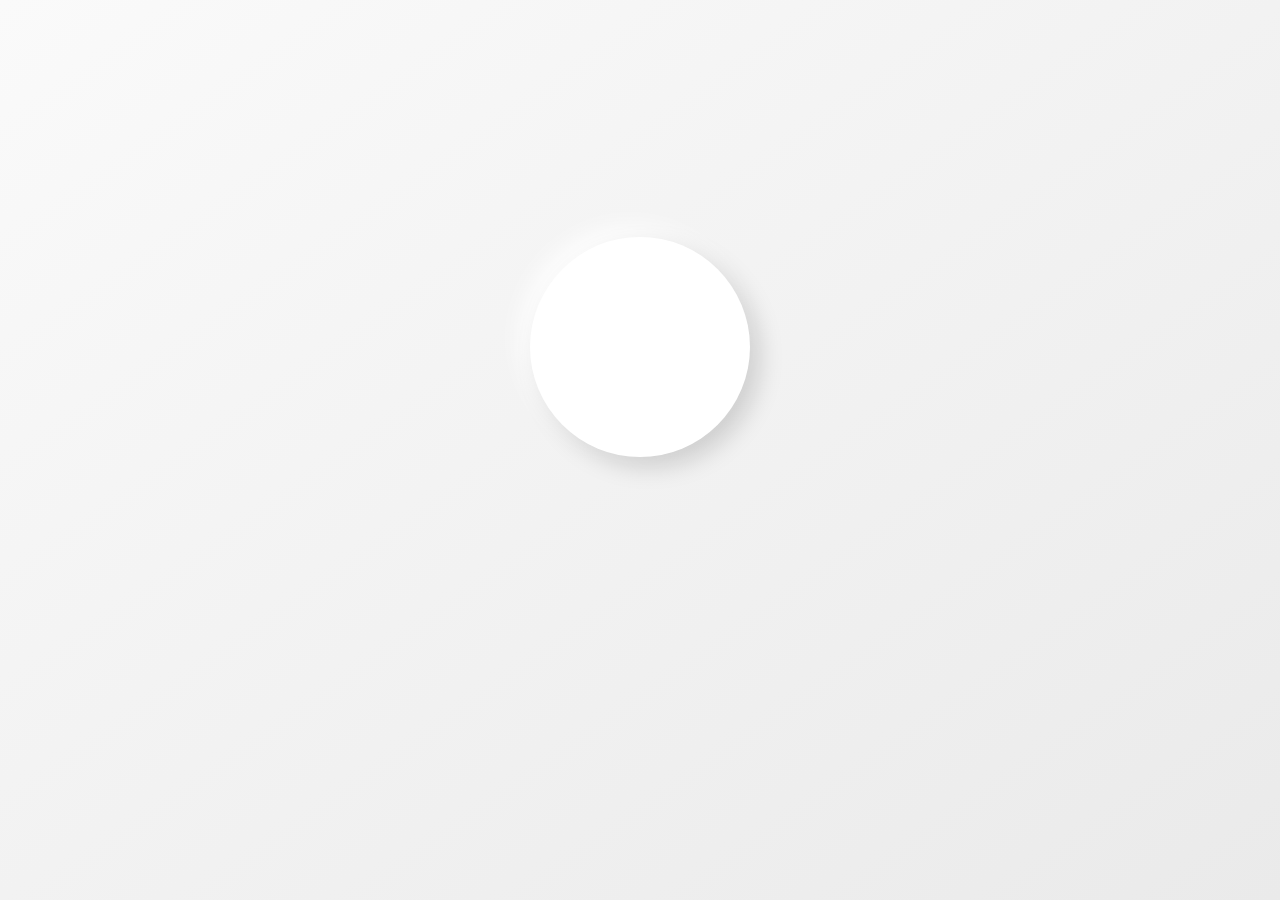
<file: index.html>
<!doctype html>
<html>
<head>
  <meta charset="utf-8" />
  <meta name="viewport" content="width=device-width, initial-scale=1" />
  <title>ARTifacts — Welcome</title>

  <link rel="stylesheet" href="style.css">

  <style>
    /* Fullscreen layout */
    body {
      display: flex;
      justify-content: center;
      align-items: center;
      height: 100vh;
      padding: 0;
      overflow: hidden;
      background: linear-gradient(145deg, #fafafa, #eaeaea);
    }

    .intro-container {
      text-align: center;
      animation: fadeIn 1.5s ease forwards;
    }

    /* Animated morphism blob */
    .blob {
      width: 220px;
      height: 220px;
      margin: 0 auto 30px auto;
      background: #ffffff;
      border-radius: 50%;
      box-shadow:
        10px 10px 25px rgba(0,0,0,0.15),
        -10px -10px 25px rgba(255,255,255,0.9);
      animation: morph 6s ease-in-out infinite;
    }

    @keyframes morph {
      0% { border-radius: 55% 45% 60% 40% / 60% 50% 55% 45%; }
      50% { border-radius: 45% 55% 40% 60% / 45% 55% 40% 60%; }
      100% { border-radius: 55% 45% 60% 40% / 60% 50% 55% 45%; }
    }

    h1 {
      font-size: 38px;
      font-weight: 800;
      margin-bottom: 15px;
      opacity: 0;
      animation: fadeInUp 1.5s ease forwards 0.6s;
    }

    p {
      opacity: 0;
      animation: fadeInUp 1.5s ease forwards 1s;
    }

    /* Fade animations */
    @keyframes fadeIn {
      from { opacity: 0; }
      to { opacity: 1; }
    }

    @keyframes fadeInUp {
      from { opacity: 0; transform: translateY(10px); }
      to { opacity: 1; transform: translateY(0); }
    }

    .enter-btn {
      margin-top: 25px;
      opacity: 0;
      animation: fadeInUp 1.5s ease forwards 1.4s;
    }
  </style>
</head>

<body>

  <div class="intro-container">
    <div class="blob"></div>

    <h1>ARTifacts</h1>
    <p>Augmented Reality Art Experience</p>

    <a href="login.html" class="enter-btn">Enter</a>
  </div>

</body>
</html>
</file>
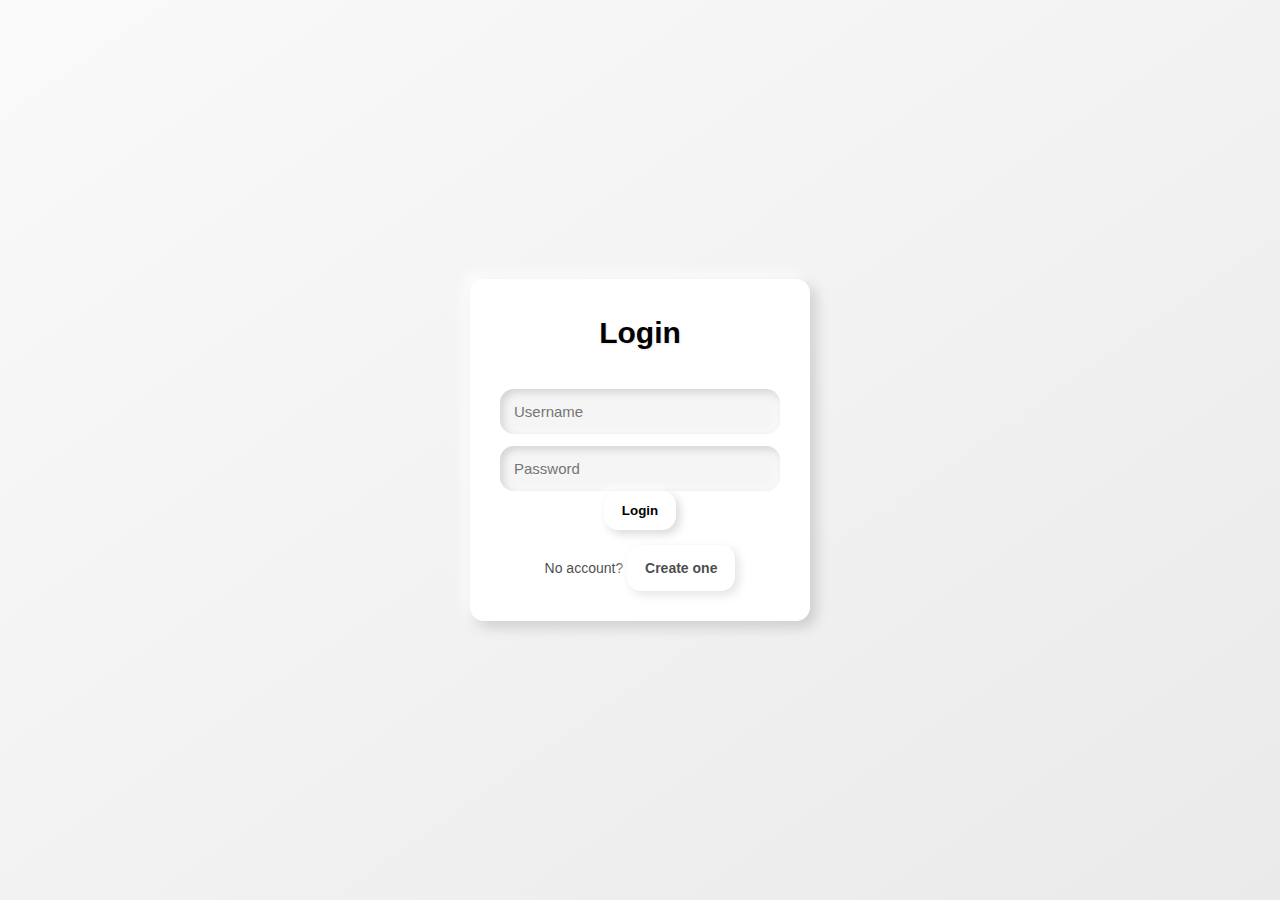
<file: artist.html>
<!doctype html>
<html>
<head>
  <meta charset="utf-8"/>
  <meta name="viewport" content="width=device-width,initial-scale=1"/>
  <title>Artist Portfolio — ARTifacts</title>

  <link rel="stylesheet" href="style.css">

  <style>
    .top-bar {
      display: flex;
      justify-content: space-between;
      align-items: center;
      margin-bottom: 20px;
    }
  </style>
</head>

<body>

<!-- Top Navigation -->
<div class="top-bar">
  <a href="home.html" class="back-btn">← Back</a>
  <button onclick="logout()">Logout</button>
</div>

<h1>Artist Portfolio</h1>

<div class="profile-display">

  <img id="artistPic" class="profile-display-pic" src="">

  <h2 id="artistDisplayName"></h2>

  <p id="artistDisplayBio" class="artist-bio"></p>

</div>

<h2>Artworks</h2>

<div id="artGallery" class="gallery-grid"></div>

<script src="script.js"></script>

<script>
  // Must be logged in
  if (!localStorage.getItem("currentUser")) {
    window.location.href = "login.html";
  }

  // Load the artist's portfolio content
  loadPortfolio();

  function logout() {
    localStorage.removeItem("currentUser");
    window.location.href = "login.html";
  }
</script>

</body>
</html>
</file>
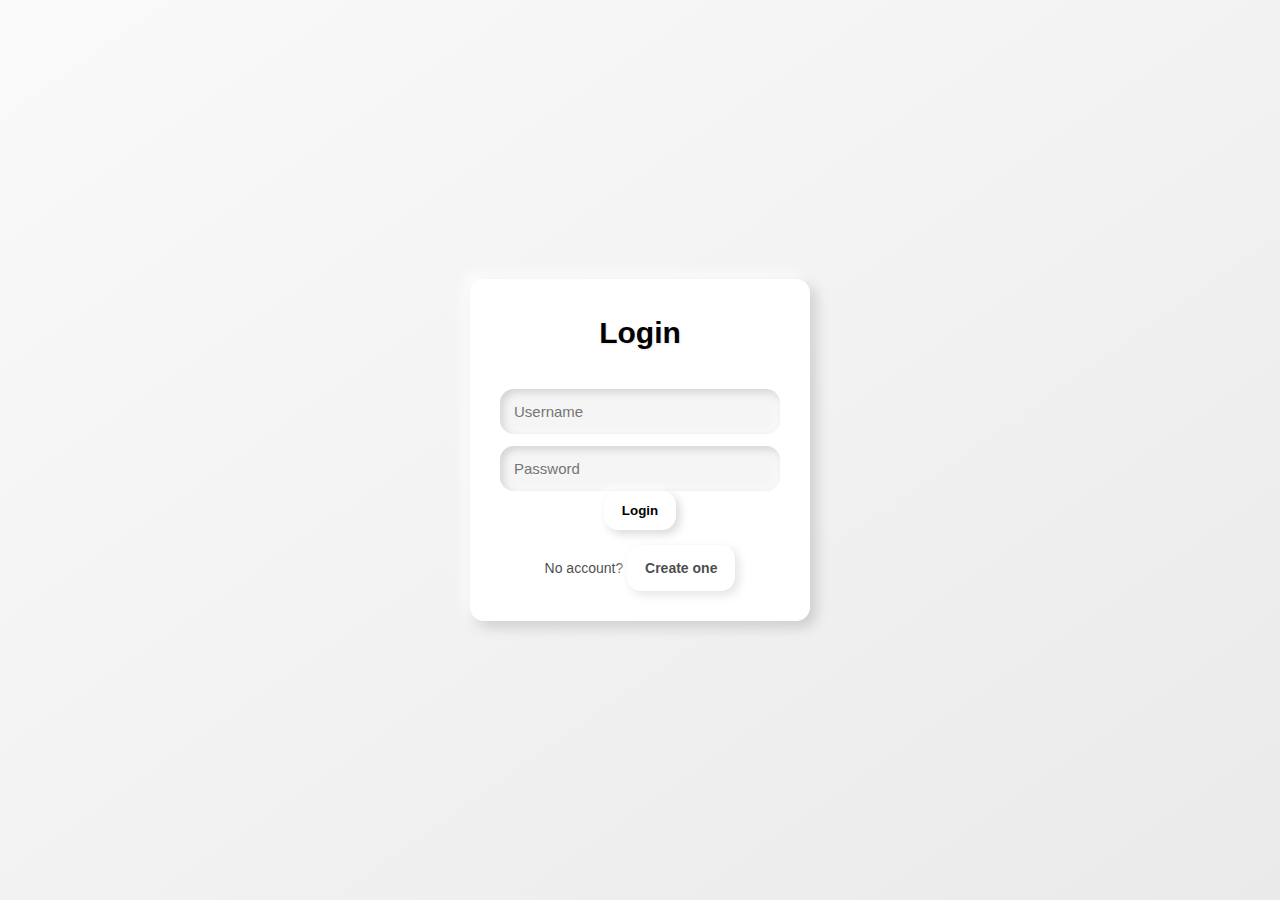
<file: home.html>
<!doctype html>
<html>
<head>
  <meta charset="utf-8" />
  <meta name="viewport" content="width=device-width,initial-scale=1" />
  <title>ARTifacts — Home</title>

  <link rel="stylesheet" href="style.css">

  <style>
    .top-bar {
      display: flex;
      justify-content: space-between;
      align-items: center;
      margin-bottom: 25px;
    }
    .logout-btn {
      padding: 10px 16px;
    }
  </style>
</head>

<body>

  <div class="top-bar">
    <h1 id="welcomeTitle">ARTifacts</h1>
    <button class="logout-btn" onclick="logout()">Logout</button>
  </div>

  <p style="margin-bottom:20px; max-width:500px;">
    Welcome to your AR art workspace (made by: Besares, Mallo Tabjan
    ).
  </p>

  <div class="nav-box">
    <a href="profile.html">Artist Profile</a>
    <a href="upload.html">Upload / Manage Artworks</a>
    <a href="artist.html">View Artist Portfolio</a>
    <a href="ar.html">View in AR</a>
  </div>

  <script>
    // Check login
    const currentUser = localStorage.getItem("currentUser");

    if (!currentUser) {
      window.location.href = "login.html";
    }

    // Update greeting with artist's username
    document.getElementById("welcomeTitle").innerText =
      "ARTifacts — " + currentUser;

    function logout() {
      localStorage.removeItem("currentUser");
      window.location.href = "login.html";
    }
  </script>

</body>
</html>
</file>
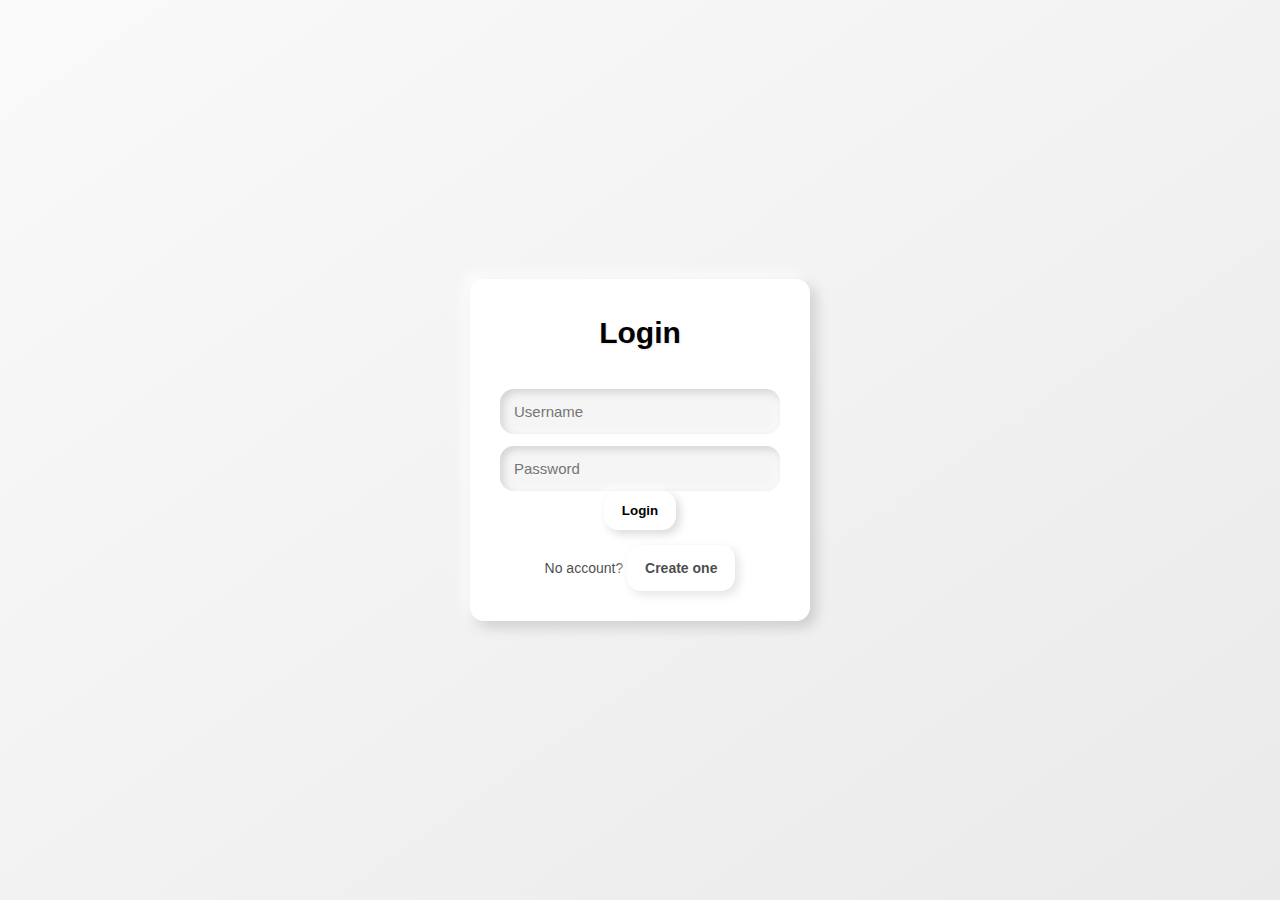
<file: login.html>
<!doctype html>
<html>
<head>
  <meta charset="utf-8" />
  <meta name="viewport" content="width=device-width, initial-scale=1" />
  <title>Login — ARTifacts</title>

  <link rel="stylesheet" href="style.css">

  <style>
    body {
      display: flex;
      justify-content: center;
      align-items: center;
      height: 100vh;
      padding: 0;
      background: linear-gradient(145deg, #fafafa, #eaeaea);
    }

    .login-box {
      width: 340px;
      padding: 30px;
      text-align: center;

      background: #fff;
      border-radius: 14px;
      box-shadow:
        6px 6px 14px rgba(0,0,0,0.15),
        -6px -6px 14px rgba(255,255,255,0.9);
    }

    h1 {
      margin-bottom: 20px;
      font-size: 30px;
      font-weight: 800;
    }

    input {
      margin-top: 15px;
    }

    .small-text {
      margin-top: 15px;
      font-size: 14px;
      opacity: 0.7;
    }
  </style>
</head>

<body>

  <div class="login-box">
    <h1>Login</h1>

    <input type="text" id="loginUser" placeholder="Username">

    <input type="password" id="loginPass" placeholder="Password">

    <button onclick="loginUser()">Login</button>

    <p class="small-text">
      No account? <a href="signup.html">Create one</a>
    </p>
  </div>

  <script>
    // Load artists or fallback to empty obj
    function loadArtists() {
      return JSON.parse(localStorage.getItem("artists") || "{}");
    }

    function loginUser() {
      const user = loginUser.value;
    }

    function loginUser() {
      const username = document.getElementById("loginUser").value.trim();
      const password = document.getElementById("loginPass").value.trim();

      if (!username || !password) {
        alert("Enter your username and password.");
        return;
      }

      const artists = loadArtists();

      if (!artists[username]) {
        alert("User does not exist.");
        return;
      }

      if (artists[username].password !== password) {
        alert("Incorrect password.");
        return;
      }

      // Save current logged-in user
      localStorage.setItem("currentUser", username);

      // Redirect to main dashboard (your old index page)
      window.location.href = "home.html";
    }
  </script>

</body>
</html>
</file>
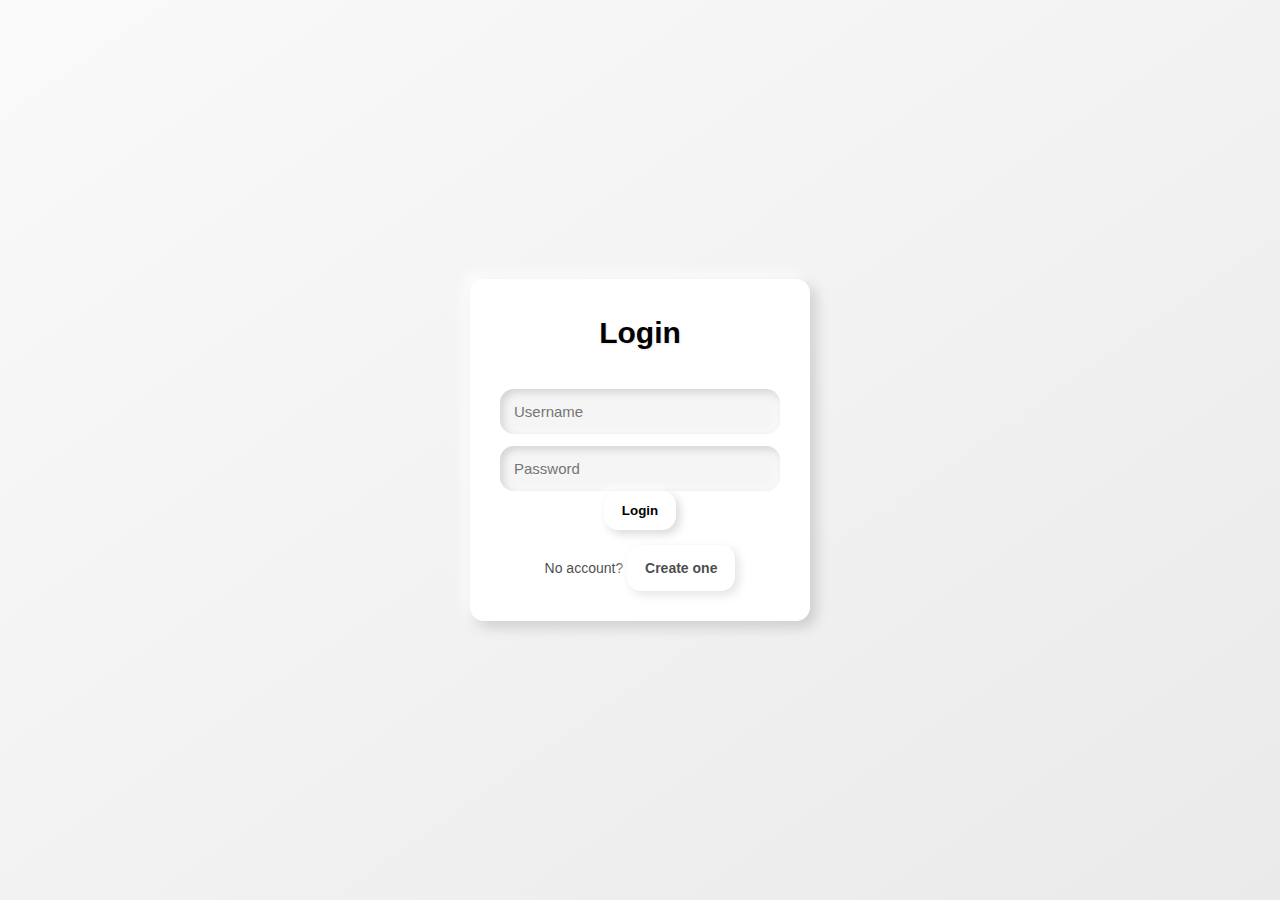
<file: profile.html>
<!doctype html>
<html>
<head>
  <meta charset="utf-8"/>
  <meta name="viewport" content="width=device-width,initial-scale=1"/>
  <title>Artist Profile — ARTifacts</title>

  <link rel="stylesheet" href="style.css">

  <style>
    .top-bar {
      display: flex;
      justify-content: space-between;
      align-items: center;
      margin-bottom: 20px;
    }
  </style>
</head>

<body>

<!-- Top Bar -->
<div class="top-bar">
  <a href="home.html" class="back-btn">← Back</a>
  <button onclick="logout()">Logout</button>
</div>

<h1>Artist Profile</h1>

<div class="profile-container">

  <!-- Profile Picture Section -->
  <div class="profile-pic-box">
    <img id="profilePic" src="">
    <input type="file" id="profilePicInput" accept="image/*">
    <button onclick="saveProfilePic()">Save Profile Picture</button>
  </div>

  <!-- Name -->
  <label>Artist Name</label>
  <input type="text" id="artistName">

  <!-- Bio -->
  <label>Bio</label>
  <textarea id="artistBio" rows="5"></textarea>

  <button onclick="saveProfile()">Save Profile</button>

</div>

<script src="script.js"></script>

<script>
  // Redirect if not logged in
  if (!localStorage.getItem("currentUser")) {
    window.location.href = "login.html";
  }

  // Load current artist profile details
  loadProfile();

  function logout() {
    localStorage.removeItem("currentUser");
    window.location.href = "login.html";
  }
</script>

</body>
</html>
</file>
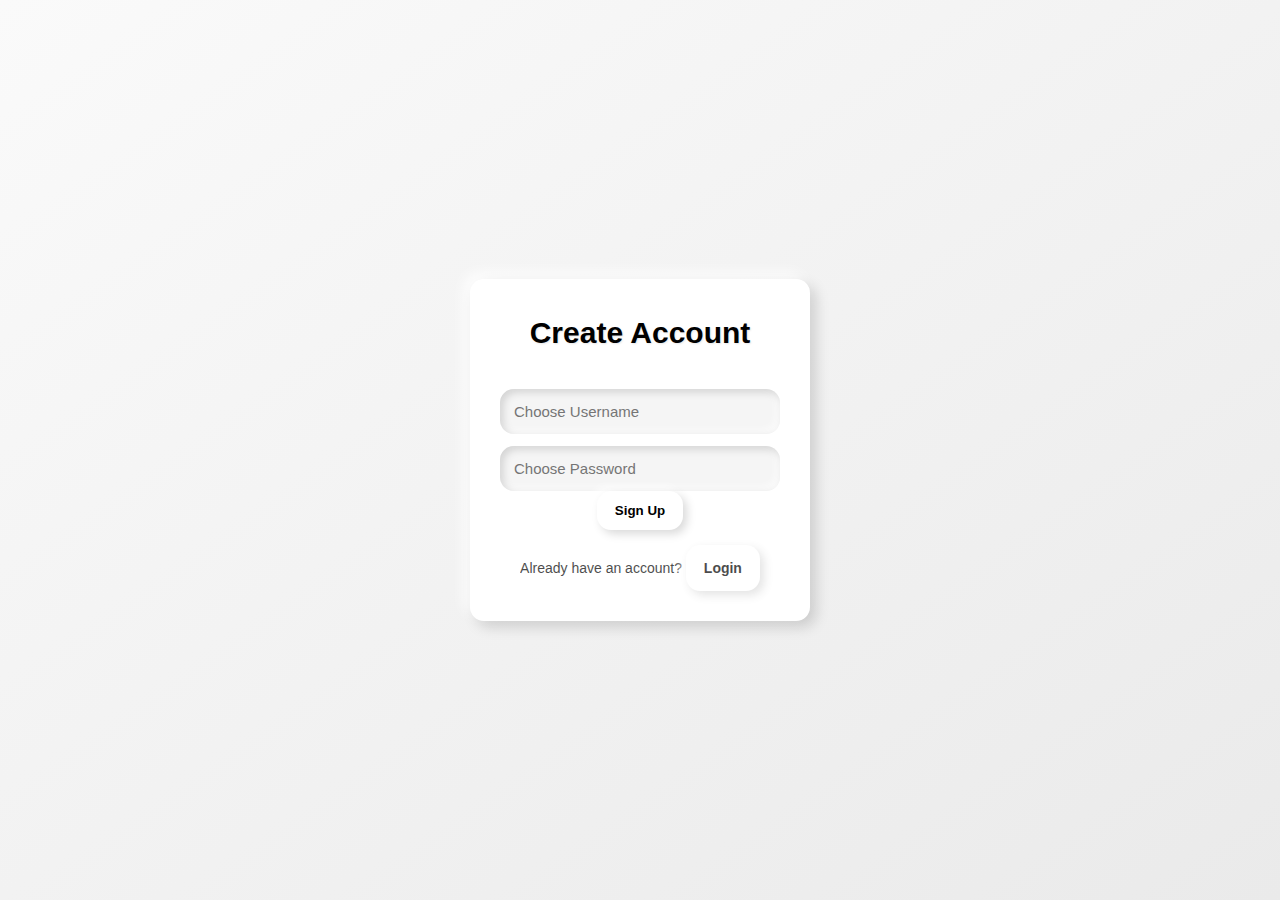
<file: signup.html>
<!doctype html>
<html>
<head>
  <meta charset="utf-8" />
  <meta name="viewport" content="width=device-width, initial-scale=1" />
  <title>Sign Up — ARTifacts</title>

  <link rel="stylesheet" href="style.css">

  <style>
    body {
      display: flex;
      justify-content: center;
      align-items: center;
      height: 100vh;
      padding: 0;
      background: linear-gradient(145deg, #fafafa, #eaeaea);
    }

    .signup-box {
      width: 340px;
      padding: 30px;
      text-align: center;

      background: #fff;
      border-radius: 14px;
      box-shadow:
        6px 6px 14px rgba(0,0,0,0.15),
        -6px -6px 14px rgba(255,255,255,0.9);
    }

    h1 {
      margin-bottom: 20px;
      font-size: 30px;
      font-weight: 800;
    }

    input {
      margin-top: 15px;
    }

    .small-text {
      margin-top: 15px;
      font-size: 14px;
      opacity: 0.7;
    }
  </style>
</head>

<body>

  <div class="signup-box">
    <h1>Create Account</h1>

    <input type="text" id="newUser" placeholder="Choose Username">

    <input type="password" id="newPass" placeholder="Choose Password">

    <button onclick="createAccount()">Sign Up</button>

    <p class="small-text">
      Already have an account? <a href="login.html">Login</a>
    </p>
  </div>

  <script>
    function loadArtists() {
      return JSON.parse(localStorage.getItem("artists") || "{}");
    }

    function saveArtists(data) {
      localStorage.setItem("artists", JSON.stringify(data));
    }

    function createAccount() {
      const username = document.getElementById("newUser").value.trim();
      const password = document.getElementById("newPass").value.trim();

      if (!username || !password) {
        alert("Please enter a username and password.");
        return;
      }

      const artists = loadArtists();

      if (artists[username]) {
        alert("Username already exists. Try another.");
        return;
      }

      // Create new artist template
      artists[username] = {
        password: password,
        profile: {
          name: "",
          bio: "",
          profilePic: ""
        },
        artworks: []
      };

      saveArtists(artists);

      alert("Account created! You can now log in.");
      window.location.href = "login.html";
    }
  </script>

</body>
</html>
</file>
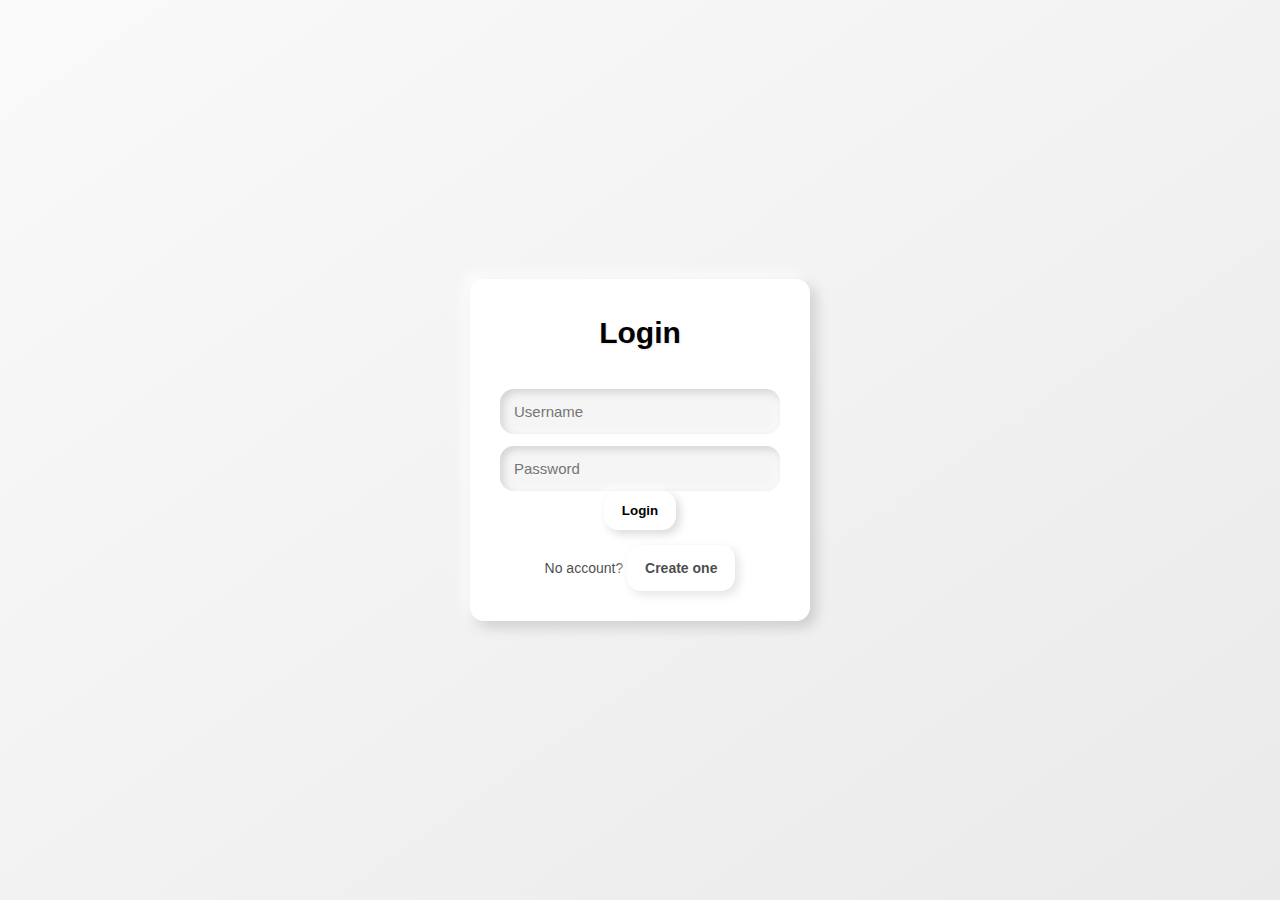
<file: upload.html>
<!doctype html>
<html>
<head>
  <meta charset="utf-8"/>
  <meta name="viewport" content="width=device-width,initial-scale=1"/>
  <title>Upload Artworks — ARTifacts</title>

  <link rel="stylesheet" href="style.css">

  <style>
    .top-bar {
      display: flex;
      justify-content: space-between;
      align-items: center;
      margin-bottom: 20px;
    }
  </style>
</head>

<body>

<!-- Top Bar -->
<div class="top-bar">
  <a href="home.html" class="back-btn">← Back</a>
  <button onclick="logout()">Logout</button>
</div>

<h1>Manage Artworks</h1>

<div class="upload-container">

  <label>Upload Artwork</label>
  <input type="file" id="artInput" accept="image/*">

  <label>Artwork Title</label>
  <input type="text" id="artTitle" placeholder="Enter artwork title">

  <label>Description</label>
  <textarea id="artDesc" rows="3" placeholder="Short description"></textarea>

  <button onclick="addArtwork()">Add Artwork</button>

  <h2>Your Artworks</h2>
  <div id="artList"></div>

</div>

<script src="script.js"></script>

<script>
  // Must be logged in
  if (!localStorage.getItem("currentUser")) {
    window.location.href = "login.html";
  }

  // Display only current artist's artworks
  displayArtworks();

  function logout() {
    localStorage.removeItem("currentUser");
    window.location.href = "login.html";
  }
</script>

</body>
</html>
</file>
<file: style.css>
/* ========================================
   ARTifacts — Black & White Morphism UI
   Soft • Glossy • Minimal • Tactile Depth
======================================== */

:root {
  --bg: #f8f8f8;
  --fg: #000;
  --card-bg: #ffffff;
  --radius: 14px;
  --shadow-light: rgba(255, 255, 255, 0.8);
  --shadow-dark: rgba(0, 0, 0, 0.15);
  font-family: "Inter", Arial, sans-serif;
}

/* Reset */
* {
  margin: 0;
  padding: 0;
  box-sizing: border-box;
}

/* Background */
body {
  background: linear-gradient(145deg, #fafafa, #eaeaea);
  color: var(--fg);
  padding: 40px;
  line-height: 1.6;
}

/* Headings */
h1, h2 {
  text-shadow: 1px 1px 2px rgba(0,0,0,0.1);
}

h1 {
  font-size: 36px;
  font-weight: 800;
  margin-bottom: 25px;
}

h2 {
  font-size: 24px;
  font-weight: 700;
  margin-top: 30px;
  margin-bottom: 15px;
}

/* ======================================
   MORPHISM CONTAINERS
====================================== */

.nav-box,
.card,
.profile-container,
.profile-pic-box,
.upload-container {
  background: var(--card-bg);
  border-radius: var(--radius);
  padding: 25px;
  box-shadow:
    6px 6px 14px var(--shadow-dark),
    -6px -6px 14px var(--shadow-light);
}

/* NAVIGATION BOX */
.nav-box {
  display: flex;
  gap: 15px;
  flex-direction: column;
  max-width: 340px;
}

/* ======================================
   BUTTONS & LINKS — Morphism raised buttons
====================================== */
a, button {
  display: inline-block;
  padding: 12px 18px;
  border-radius: var(--radius);
  text-decoration: none;
  font-weight: 600;
  cursor: pointer;
  background: #fff;
  color: #000;
  border: none;
  box-shadow:
    4px 4px 10px var(--shadow-dark),
    -4px -4px 10px var(--shadow-light);
  transition: 0.2s ease;
}

a:hover, button:hover {
  transform: translateY(-2px);
  box-shadow:
    6px 6px 14px var(--shadow-dark),
    -6px -6px 14px var(--shadow-light);
}

a:active, button:active {
  transform: translateY(1px);
  box-shadow:
    inset 4px 4px 8px var(--shadow-dark),
    inset -4px -4px 8px var(--shadow-light);
}

/* BACK BUTTON */
.back-btn {
  margin-bottom: 20px;
  padding: 10px 16px;
}

/* ======================================
   INPUTS — Morphism inset
====================================== */
input[type="file"],
input[type="text"],
input[type="password"],
textarea {
  width: 100%;
  padding: 14px;
  border-radius: var(--radius);
  margin-top: 12px;
  background: #f5f5f5;
  border: none;
  font-size: 15px;
  color: #000;

  box-shadow:
    inset 3px 3px 8px var(--shadow-dark),
    inset -3px -3px 8px var(--shadow-light);
}

textarea {
  resize: none;
}

/* ======================================
   UPLOAD PAGE
====================================== */
.upload-container {
  max-width: 650px;
}

/* Artwork Cards */
.card {
  margin-top: 25px;
  text-align: left;
}

.card img {
  width: 100%;
  border-radius: var(--radius);
  margin-bottom: 12px;
  box-shadow:
    4px 4px 10px var(--shadow-dark),
    -4px -4px 10px var(--shadow-light);
}

/* ======================================
   PROFILE PAGE
====================================== */
.profile-container {
  max-width: 500px;
}

.profile-pic-box {
  text-align: center;
}

#profilePic {
  width: 180px;
  height: 180px;
  object-fit: cover;
  border-radius: var(--radius);
  margin-bottom: 12px;

  box-shadow:
    4px 4px 10px var(--shadow-dark),
    -4px -4px 10px var(--shadow-light);
}

/* ======================================
   ARTIST PORTFOLIO
====================================== */
.profile-display {
  text-align: center;
  margin-bottom: 40px;
}

.profile-display-pic {
  width: 160px;
  height: 160px;
  border-radius: var(--radius);
  object-fit: cover;

  box-shadow:
    4px 4px 10px var(--shadow-dark),
    -4px -4px 10px var(--shadow-light);
  margin-bottom: 18px;
}

.artist-bio {
  max-width: 650px;
  margin: 0 auto;
  color: #333;
  font-size: 16px;
}

/* Artwork Grid */
.gallery-grid {
  display: grid;
  grid-template-columns: repeat(auto-fill, minmax(180px, 1fr));
  gap: 25px;
}

.gallery-grid img {
  width: 100%;
  border-radius: var(--radius);
  box-shadow:
    4px 4px 10px var(--shadow-dark),
    -4px -4px 10px var(--shadow-light);
}

/* ======================================
   AR VIEWER UI
====================================== */
#loading {
  position: absolute;
  top: 70px;
  left: 20px;
  background: #fff;
  color: #000;
  padding: 12px 20px;
  border-radius: var(--radius);
  font-weight: 600;

  box-shadow:
    5px 5px 12px var(--shadow-dark),
    -5px -5px 12px var(--shadow-light);
  z-index: 999;
}

#ar-controls {
  position: absolute;
  bottom: 20px;
  right: 20px;
  display: flex;
  gap: 12px;
}

.ar-btn {
  padding: 10px 18px;
  font-weight: 600;
  border-radius: var(--radius);
  background: #fff;
  box-shadow:
    4px 4px 10px var(--shadow-dark),
    -4px -4px 10px var(--shadow-light);
}

.ar-btn:hover {
  transform: translateY(-2px);
}

/* ======================================
   NEW CLASSES FOR LOGIN / SIGNUP / INTRO
   (NO CHANGES TO ORIGINAL MORPHISM UI)
====================================== */

/* Top bar for pages */
.top-bar {
  display: flex;
  justify-content: space-between;
  align-items: center;
}

/* Animated intro blob */
.blob {
  width: 220px;
  height: 220px;
  background: #ffffff;
  border-radius: 50%;
  box-shadow:
    10px 10px 25px var(--shadow-dark),
    -10px -10px 25px var(--shadow-light);
  animation: morph 6s ease-in-out infinite;
}

@keyframes morph {
  0% { border-radius: 55% 45% 60% 40% / 60% 50% 55% 45%; }
  50% { border-radius: 45% 55% 40% 60% / 45% 55% 40% 60%; }
  100% { border-radius: 55% 45% 60% 40% / 60% 50% 55% 45%; }
}

/* Login & signup boxes */
.login-box,
.signup-box {
  width: 340px;
  padding: 30px;
  background: #fff;
  border-radius: var(--radius);
  box-shadow:
    6px 6px 14px var(--shadow-dark),
    -6px -6px 14px var(--shadow-light);
  text-align: center;
}

/* Enter button in intro page */
.enter-btn {
  margin-top: 20px;
}
</file>
